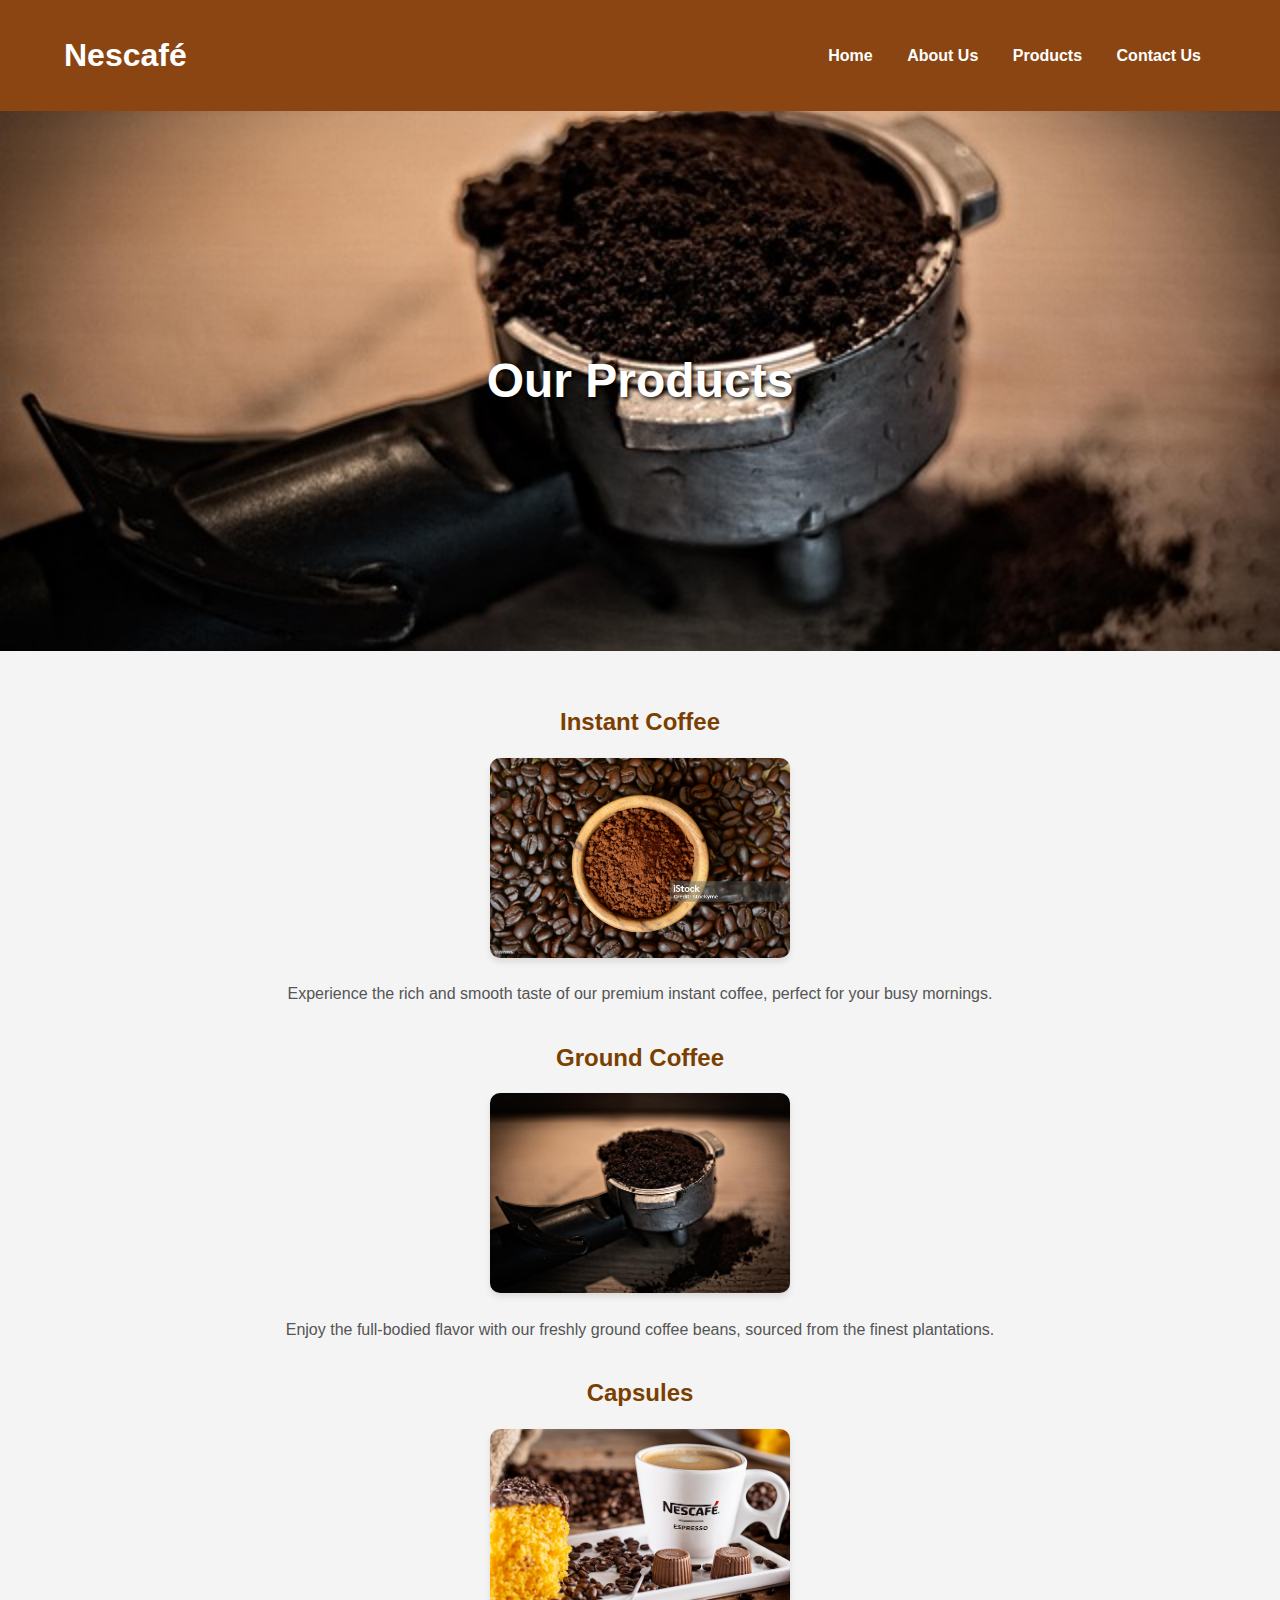
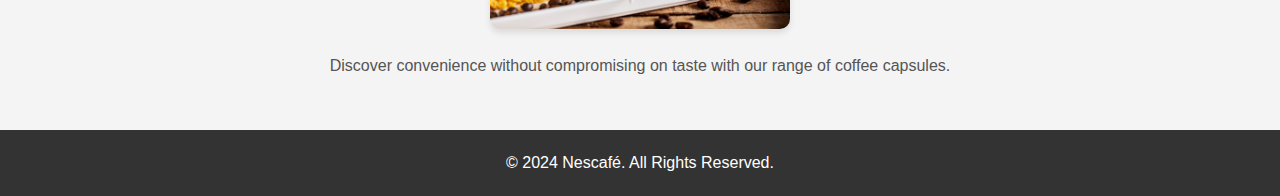
<file: products.html>
<!-- products.html -->
<!DOCTYPE html>
<html lang="en">
<head>
    <meta charset="UTF-8">
    <meta name="viewport" content="width=device-width, initial-scale=1.0">
    <title>Nescafé Products</title>
    <link rel="stylesheet" href="css/styles.css">
</head>
<body>
    <!-- Navigation Bar -->
    <nav>
        <div class="container">
            <h1>Nescafé</h1>
            <div>
                <a href="index.html">Home</a>
                <a href="about.html">About Us</a>
                <a href="products.html">Products</a>
                <a href="contact.html">Contact Us</a>
            </div>
        </div>
    </nav>

    <!-- Header Section -->
    <div class="header" style="background-image: url('../images/coffee4.jpg');">
        <h1>Our Products</h1>
    </div>

    <!-- Main Content -->
    <div class="container">
        <section>
            <h2>Instant Coffee</h2>
            <img src="images/coffee3.webp" alt="Instant Coffee">
            <p>Experience the rich and smooth taste of our premium instant coffee, perfect for your busy mornings.</p>
        </section>

        <section>
            <h2>Ground Coffee</h2>
            <img src="images/coffee4.jpg" alt="Ground Coffee">
            <p>Enjoy the full-bodied flavor with our freshly ground coffee beans, sourced from the finest plantations.</p>
        </section>

        <section>
            <h2>Capsules</h2>
            <img src="images/coffee6.jpg" alt="Coffee Capsules">
            <p>Discover convenience without compromising on taste with our range of coffee capsules.</p>
        </section>
    </div>

    <!-- Footer -->
    <footer>
        <p>&copy; 2024 Nescafé. All Rights Reserved.</p>
    </footer>
</body>
</html>
</file>
<file: css/styles.css>
/* css/styles.css */

/* Reset some default browser styles */
* {
    margin: 0;
    padding: 0;
    box-sizing: border-box;
}

body {
    font-family: Arial, Helvetica, sans-serif;
    line-height: 1.6;
    background-color: #f4f4f4;
    color: #333;
}

/* Navigation Bar */
nav {
    background-color: #8B4513; /* Nescafé brown color */
    color: #fff;
    padding: 10px 0;
}

nav .container {
    width: 90%;
    margin: auto;
    display: flex;
    justify-content: space-between;
    align-items: center;
}

nav a {
    color: #fff;
    text-decoration: none;
    margin: 0 15px;
    font-weight: bold;
}

nav a:hover {
    text-decoration: underline;
}

/* Header Section */
.header {
    background-image: url('../images/coffee1.jpg');
    background-size: cover;
    background-position: center;
    height: 60vh;
    display: flex;
    justify-content: center;
    align-items: center;
    color: #fff;
    text-shadow: 2px 2px 4px #000;
}

.header h1 {
    font-size: 3rem;
}

/* Main Content */
.container {
    width: 90%;
    margin: auto;
    overflow: hidden;
    padding: 20px 0;
}

section {
    margin-bottom: 40px;
}

section img {
    width: 100%;
    height: auto;
    margin-bottom: 20px;
}

section h2 {
    margin-bottom: 10px;
    color: #8B4513;
}

/* Footer */
footer {
    background-color: #333;
    color: #fff;
    text-align: center;
    padding: 20px 0;
}

/* Product Images Styling */
section img {
    width: 100%;             /* Makes the image responsive */
    max-width: 300px;        /* Sets a consistent maximum size */
    height: auto;            /* Maintains the original aspect ratio */
    border-radius: 10px;     /* Adds rounded corners for a modern look */
    box-shadow: 0 4px 6px rgba(0, 0, 0, 0.1); /* Adds a subtle shadow */
    margin-bottom: 1rem;     /* Space below each image */
}

/* Product Section Styling */
section {
    text-align: center;      /* Centers text and images in the section */
    margin: 2rem 0;          /* Adds spacing between sections */
}

section h2 {
    color: #7b3f00;          /* A coffee-inspired text color */
    margin: 1rem 0;          /* Adds spacing around the heading */
}

section p {
    color: #555;             /* Neutral gray for text */
    line-height: 1.6;        /* Improves readability */
    margin: 0 1rem;          /* Adds padding inside the section */
}
</file>
